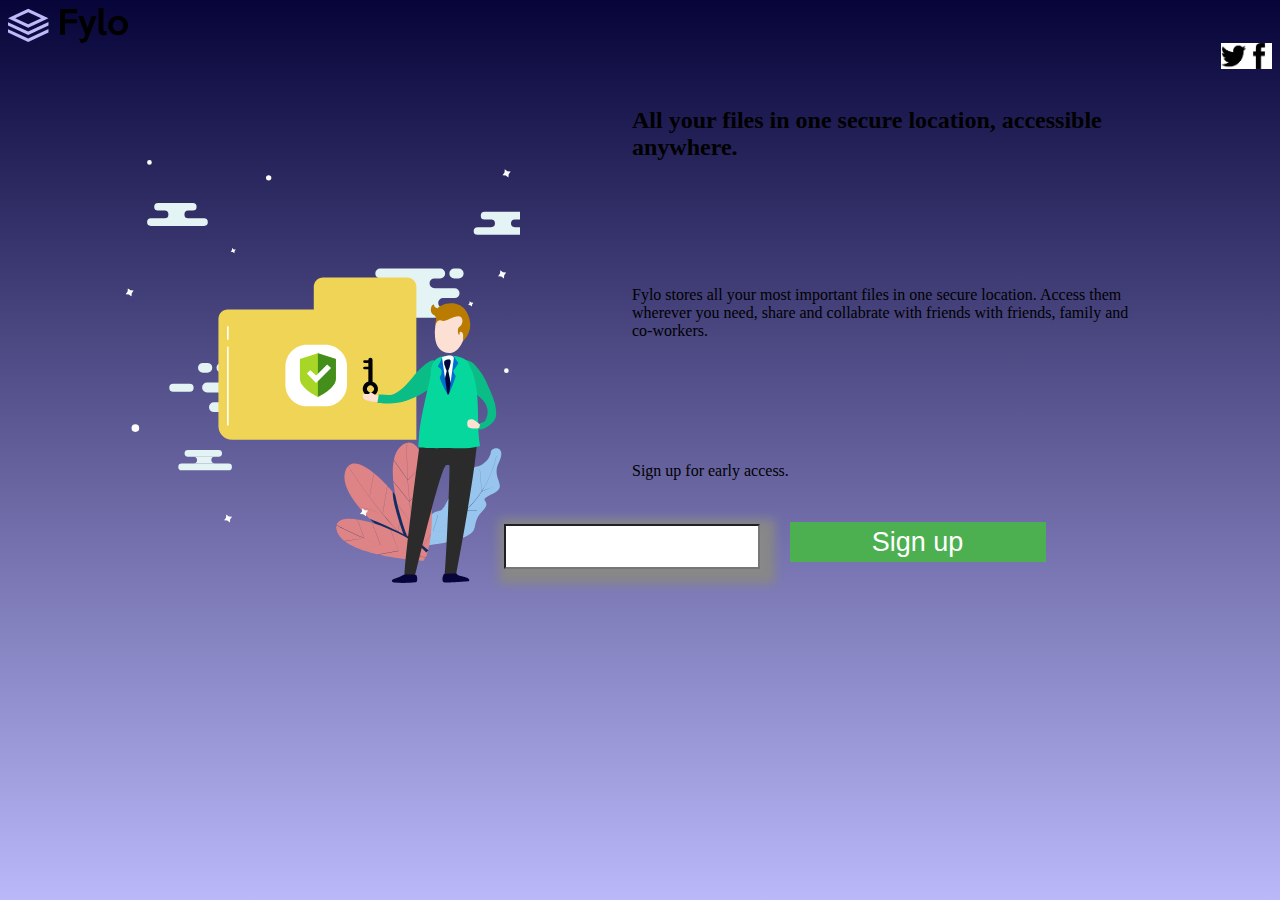
<file: index.html>
﻿<!DOCTYPE.html>
<html>
<head>
    <meta name="viewport" content="width=device-width, initial-scale=1.0" />
    <link rel="stylesheet" href="webpage.css">
</head>
<body>
    <div>
        <div>
            <img class="logo" src="logo.svg" />
        </div>
        <div class="mode left-col">
            <img class="upper-img" src="illustration-main.svg" />
        </div>
    </div>
    <div class="text">
        <div>
            <section>
                <a href="#">
                    <img class="icon" src="facebook.png" />
                </a>
                <a href="#">
                    <img class="icon" src="twitter.png" />
                </a>
            </section>
        </div>
        <section>
            <h2>All your files in one secure location, accessible anywhere.</h2>
        </section>
        <section>
            <p>
                Fylo stores all your most important files in one secure location. Access them wherever you need, share and collabrate with friends with friends, family and co-workers.
            </p>
        </section>
        <section>
            <p>
                Sign up for early access.
            </p>

        </section>
        <div>
            <input type="text" id="signup" name="signup">
            <button>Sign up</button>
        </div>
       
    </div>
 </body>

</html>
</file>
<file: webpage.css>
﻿
    .mode {
        float: left;
        position: absolute;
        overflow-x: hidden;
    }

    .upper-img {
        width: 80%;
        margin: 0 0 0 0;
        padding: 13vh;
    }


    .text {
        display: flex;
        flex-direction: column;
        padding-top: 50vh;
        margin: 7vw;
    }

    .icon {
        float: right;
        width: 2vw;
    }

input {
    box-shadow: 5px 5px 10px 10px #888888;
    height: 5vh;
}

button {
    background-color: #4CAF50; 
    border: none;
    color: white;
    padding: 1vh 10vw 1vh 10vw;
    text-align: center;
    text-decoration: none;
    display: inline-block;
    font-size: 3vh;
    cursor: pointer;
    margin: 2vw;
   
}

h2 {
    padding: 2vh 10vw 0 10vw;
}


@media only screen and (min-width: 375px) {

    .left-col {
        width: 40vw;

    }

    body {
        background-image: linear-gradient( hsl(243, 87%, 12%), hsl(243, 86%, 85%));
      
    }

    .text {
        width: 60vw;
        display: flex;
        float: right;
        margin: 0;
        padding: 0;
    }

    p {
        padding: 10vh 10vw 0 10vw;
    }

    input {
        width: 20vw;

    }

    button {
        width: 20vw;
        padding: 0.5vh 3vw 0.5vh 3vw;

    }
}





@media only screen and (max-width: 375px) {

    .upper-img {
        width: 60vw;
        margin: 0 0 0 0;
        padding-left: 20vw;
        padding-right: 20vw;
        padding-top: 6vh;
    }

    .logo {
        position: absolute;
        width: 20vw;
        margin: 0 0 0 4.5vw;
    }

    body {
        margin: 0;
        padding: 0;
        background-image: url(images/bg-intro.svg);
        background-repeat: no-repeat;
        background-position: initial;
        background-size: 375px  55vh;
        overflow-x: hidden;
    }

    .icon {
        position: relative;
        width: 5vw;
    }
}
</file>
